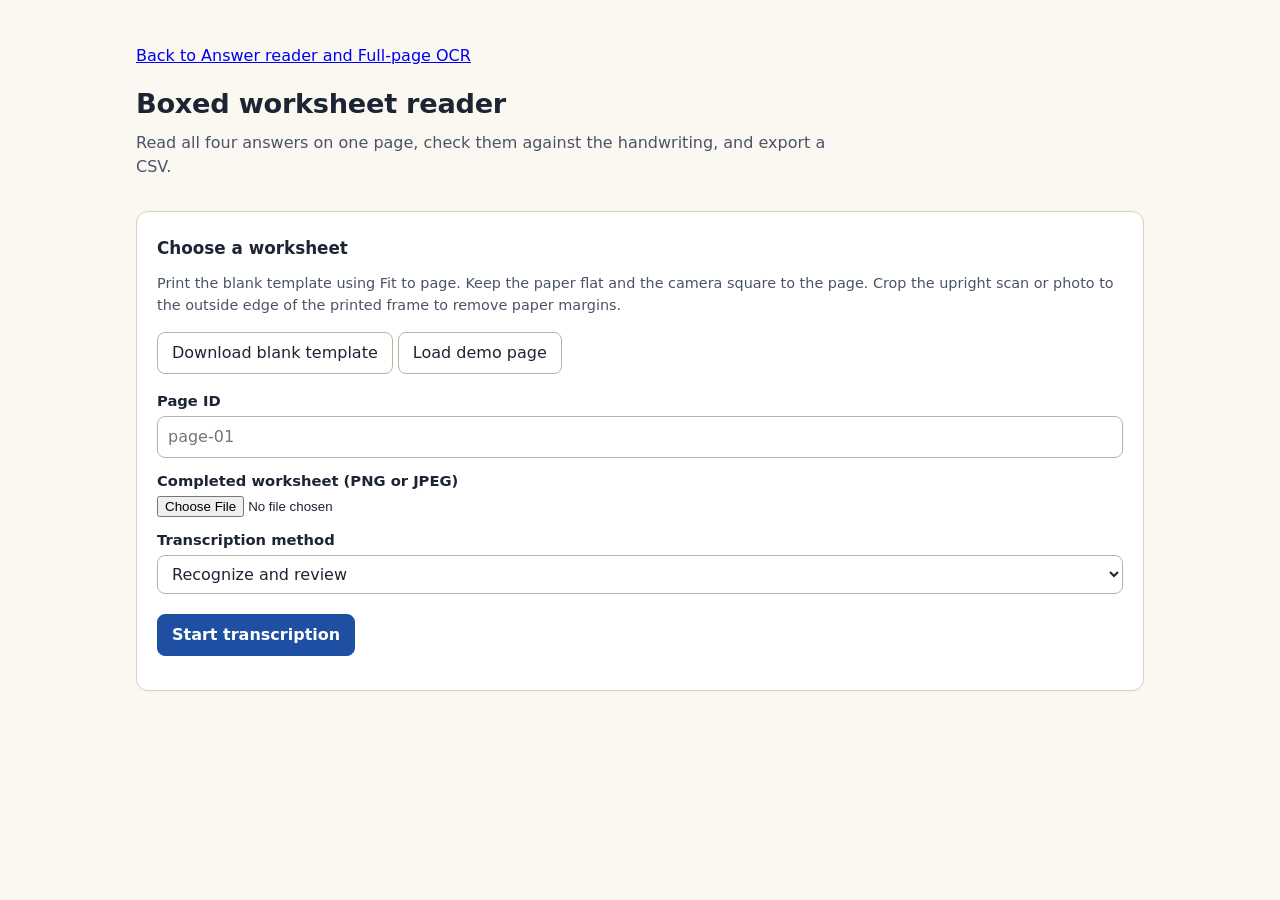
<file: static/worksheet.html>
<!doctype html>
<html lang="en">
<head>
  <meta charset="utf-8">
  <meta name="viewport" content="width=device-width, initial-scale=1">
  <title>Boxed worksheet reader</title>
  <link rel="stylesheet" href="/static/app.css?v=3">
  <script src="/static/worksheet.js?v=4" defer></script>
</head>
<body>
  <header class="masthead">
    <p><a href="/">Back to Answer reader and Full-page OCR</a></p>
    <h1>Boxed worksheet reader</h1>
    <p class="lede">Read all four answers on one page, check them against the handwriting, and export a CSV.</p>
  </header>
  <main>
    <section class="card" aria-labelledby="worksheet-input-heading">
      <h2 id="worksheet-input-heading">Choose a worksheet</h2>
      <p class="hint">Print the blank template using Fit to page. Keep the paper flat and the camera square to the page. Crop the upright scan or photo to the outside edge of the printed frame to remove paper margins.</p>
      <p><button id="download-template" type="button">Download blank template</button> <button id="load-demo" type="button">Load demo page</button></p>
      <form id="worksheet-form">
        <div class="row">
          <label for="worksheet-id">Page ID</label>
          <input id="worksheet-id" type="text" required maxlength="40" pattern="[A-Za-z0-9][A-Za-z0-9_\-]*" placeholder="page-01">
        </div>
        <div class="row">
          <label for="worksheet-file">Completed worksheet (PNG or JPEG)</label>
          <input id="worksheet-file" type="file" accept="image/png,image/jpeg" required>
        </div>
        <div class="row">
          <label for="worksheet-mode">Transcription method</label>
          <select id="worksheet-mode">
            <option value="assisted">Recognize and review</option>
            <option value="manual">Type answers manually</option>
          </select>
        </div>
        <button id="worksheet-start" class="primary" type="submit">Start transcription</button>
      </form>
      <p id="worksheet-status" role="status"></p>
    </section>
    <section id="worksheet-review" class="card" aria-labelledby="worksheet-review-heading" hidden>
      <h2 id="worksheet-review-heading">Review all answers</h2>
      <p class="hint">Match what the student wrote. Leave a blank answer empty.</p>
      <form id="worksheet-export">
        <div class="table-wrap">
          <table class="worksheet-table">
            <thead><tr><th scope="col">Question</th><th scope="col">Handwriting</th><th scope="col">Reviewed transcription</th></tr></thead>
            <tbody id="worksheet-rows"></tbody>
          </table>
        </div>
        <button class="primary" type="submit">Finish review and export CSV</button>
      </form>
      <p id="worksheet-export-status" role="status"></p>
    </section>
  </main>
</body>
</html>
</file>
<file: static/app.css>
:root {
  --paper: #fbf8f1;
  --card: #ffffff;
  --ink: #1d2433;
  --muted: #4a5466;
  --line: #d9d2c3;
  --accent: #1f4fa3;
  --accent-soft: #e6edfa;
  --good: #1e6b3a;
  --bad-bg: #fdecea;
  --bad-ink: #8a1c12;
  --mono: ui-monospace, "Cascadia Mono", Consolas, "Courier New", monospace;
}
* { box-sizing: border-box; }
body { margin: 0; background: var(--paper); color: var(--ink); font: 16px/1.5 system-ui, "Segoe UI", Roboto, sans-serif; }
.masthead { padding: 28px 16px 8px; max-width: 1040px; margin: 0 auto; }
h1 { margin: 0 0 6px; font-size: 1.7rem; letter-spacing: -0.01em; }
.lede { margin: 0; color: var(--muted); max-width: 70ch; }
main { max-width: 1040px; margin: 0 auto; padding: 8px 16px 32px; }
.card { background: var(--card); border: 1px solid var(--line); border-radius: 12px; padding: 18px 20px; margin: 16px 0; box-shadow: 0 1px 2px rgba(0,0,0,.04); }
h2 { font-size: 1.05rem; margin: 6px 0 12px; }
h3 { font-size: .98rem; margin: 18px 0 8px; color: var(--muted); }
.row { display: flex; flex-direction: column; gap: 4px; margin-bottom: 12px; }
.row.inline { flex-direction: row; align-items: center; flex-wrap: wrap; gap: 10px; }
label { font-weight: 600; font-size: .92rem; }
input[type=text], select, input[type=number] { font: inherit; padding: 8px 10px; border: 1px solid #b9b2a3; border-radius: 8px; background: #fff; color: var(--ink); }
input[type=number] { width: 5.5em; }
.answer-review { display: flex; align-items: center; flex-wrap: wrap; gap: 8px; margin: 6px 0 16px; }
.answer-review input { width: 14em; max-width: 100%; }
.worksheet-table img { display: block; width: 180px; max-width: 100%; }
.worksheet-table input { width: 12em; }
button { font: inherit; padding: 8px 14px; border-radius: 8px; border: 1px solid #b9b2a3; background: #fff; color: var(--ink); cursor: pointer; }
button:hover { background: #f3efe6; }
button.primary { background: var(--accent); color: #fff; border-color: var(--accent); font-weight: 600; margin-top: 8px; }
button.primary:hover { background: #183f84; }
button:disabled { opacity: .55; cursor: progress; }
:focus-visible { outline: 3px solid #f2b705; outline-offset: 2px; }
.tabs { display: flex; gap: 6px; margin-bottom: 12px; }
.tabs button[aria-selected=true] { background: var(--accent-soft); border-color: var(--accent); color: var(--accent); font-weight: 600; }
.canvas-wrap { overflow-x: auto; padding-bottom: 4px; }
#pad { display: block; touch-action: none; border: 2px solid var(--ink); border-radius: 6px; background: #fff; cursor: crosshair; }
.hint { color: var(--muted); font-size: .9rem; margin: 6px 0 0; }
.strip-preview { max-width: 100%; border: 1px solid var(--line); border-radius: 6px; margin-top: 8px; }
.busy { margin-left: 10px; color: var(--muted); }
.banner { background: var(--bad-bg); color: var(--bad-ink); border: 1px solid #f2b8b2; border-radius: 10px; padding: 12px 14px; margin: 16px 0 0; font-weight: 600; }
.verdict { display: flex; align-items: center; gap: 18px; flex-wrap: wrap; }
.verdict .k { display: block; font-size: .82rem; color: var(--muted); text-transform: uppercase; letter-spacing: .04em; }
.word { font-family: var(--mono); font-size: 2rem; letter-spacing: .12em; }
.word.raw { color: var(--muted); }
.word.final { color: var(--good); font-weight: 700; }
.arrow { font-size: 1.6rem; color: var(--muted); }
.boxes { display: flex; gap: 10px; overflow-x: auto; padding-bottom: 6px; }
.box { border: 1px solid var(--line); border-radius: 10px; padding: 8px; min-width: 132px; background: #fffdf8; }
.box.empty { opacity: .55; }
.box .imgs { display: flex; gap: 6px; }
.box img { width: 56px; height: 56px; image-rendering: pixelated; border: 1px solid var(--line); border-radius: 4px; background: #000; }
.box .cap { font-size: .72rem; color: var(--muted); text-align: center; }
.badges { display: grid; gap: 3px; margin-top: 6px; font-size: .8rem; }
.badge { display: flex; justify-content: space-between; gap: 6px; padding: 2px 6px; border-radius: 6px; background: #f1ede4; }
.badge b { font-family: var(--mono); }
.table-wrap { overflow-x: auto; }
table { border-collapse: collapse; width: 100%; font-size: .93rem; }
th, td { text-align: left; padding: 8px 10px; border-bottom: 1px solid var(--line); vertical-align: top; }
th { color: var(--muted); font-weight: 600; }
td.word-cell { font-family: var(--mono); font-weight: 700; letter-spacing: .06em; }
tr.primary-row { background: var(--accent-soft); }
.tag { display: inline-block; margin-left: 6px; padding: 1px 7px; border-radius: 999px; background: var(--accent); color: #fff; font-size: .72rem; font-weight: 600; vertical-align: middle; }
footer { text-align: center; color: var(--muted); font-size: .85rem; padding: 0 16px 28px; }
@media (max-width: 560px) { .word { font-size: 1.5rem; } h1 { font-size: 1.4rem; } }

/* ---------- two tools: top-level tabs ---------- */
.apptabs { display: flex; gap: 8px; margin: 18px 0 0; border-bottom: 1px solid var(--line); }
.apptab { display: flex; flex-direction: column; align-items: flex-start; gap: 0; padding: 10px 16px 9px; border: 1px solid transparent; border-bottom: 3px solid transparent; border-radius: 10px 10px 0 0; background: transparent; margin-bottom: -1px; transition: background-color .15s ease, border-color .15s ease, color .15s ease; }
.apptab:hover { background: #f3efe6; }
.apptab[aria-selected=true] { background: var(--card); border-color: var(--line); border-bottom: 3px solid var(--accent); }
.apptab-title { font-weight: 700; }
.apptab-sub { font-size: .78rem; color: var(--muted); }
.apptab[aria-selected=true] .apptab-title { color: var(--accent); }
.panel { animation: fade-in .18s ease both; }
.actions { display: flex; align-items: center; flex-wrap: wrap; gap: 10px; margin-top: 8px; }
.actions button.primary { margin-top: 0; }

/* ---------- motion ---------- */
@keyframes fade-in { from { opacity: 0; transform: translateY(4px); } to { opacity: 1; transform: none; } }
.reveal:not([hidden]) { animation: fade-in .2s ease both; }
.busy::before { content: ""; display: none; width: 14px; height: 14px; margin-right: 8px; vertical-align: -2px; border: 2px solid var(--line); border-top-color: var(--accent); border-radius: 50%; animation: spin .8s linear infinite; }
.busy:not(:empty)::before { display: inline-block; }
@keyframes spin { to { transform: rotate(360deg); } }
@media (prefers-reduced-motion: reduce) { *, *::before { animation: none !important; transition: none !important; } }

/* ---------- full-page OCR ---------- */
.dropzone { display: flex; flex-direction: column; align-items: center; justify-content: center; gap: 4px; min-height: 180px; padding: 22px 16px; border: 2px dashed #c9c1b0; border-radius: 12px; background: #fffdf8; text-align: center; cursor: pointer; font-weight: 400; transition: border-color .15s ease, background-color .15s ease; }
.dropzone:hover, .dropzone.over { border-color: var(--accent); background: var(--accent-soft); }
.drop-title { font-weight: 600; }
.drop-sub { font-size: .85rem; color: var(--muted); max-width: 60ch; }
.ocr-preview { max-width: 100%; max-height: 420px; margin-top: 12px; border: 1px solid var(--line); border-radius: 8px; background: #fff; }
.visually-hidden { position: absolute; width: 1px; height: 1px; overflow: hidden; clip: rect(0 0 0 0); white-space: nowrap; }
.result-head { display: flex; align-items: center; justify-content: space-between; gap: 10px; }
.result-head h2 { margin-bottom: 8px; }
.ocr-text { min-height: 7.5em; padding: 12px 14px; border: 1px solid var(--line); border-radius: 10px; background: #fffdf8; white-space: pre-wrap; unicode-bidi: plaintext; font-size: 1.08rem; line-height: 1.6; overflow-wrap: anywhere; }
.ocr-text.fresh { animation: fade-in .2s ease both; }
.ocr-text .placeholder { color: var(--muted); font-style: italic; }
.ocr-text.error { color: var(--bad-ink); background: var(--bad-bg); border-color: #f2b8b2; }
.pill { font-size: .8rem; padding: 2px 10px; border-radius: 999px; background: #f1ede4; color: var(--muted); }
.pill:empty { display: none; }
.pill.ok { background: #e3f1e7; color: var(--good); }
.pill.warn { background: var(--bad-bg); color: var(--bad-ink); }
.setup { border-color: #f2b8b2; background: #fffaf8; }
.steps { margin: 6px 0 0; padding-left: 20px; }
.steps li { margin: 4px 0; }
button.link { padding: 0; border: 0; background: none; color: var(--accent); text-decoration: underline; font-weight: 600; }
button.copied { border-color: var(--good); color: var(--good); }
.strip-preview { max-height: 240px; object-fit: contain; }
@media (max-width: 560px) { .apptab { padding: 8px 10px; flex: 1; } .dropzone { min-height: 140px; } }
</file>
